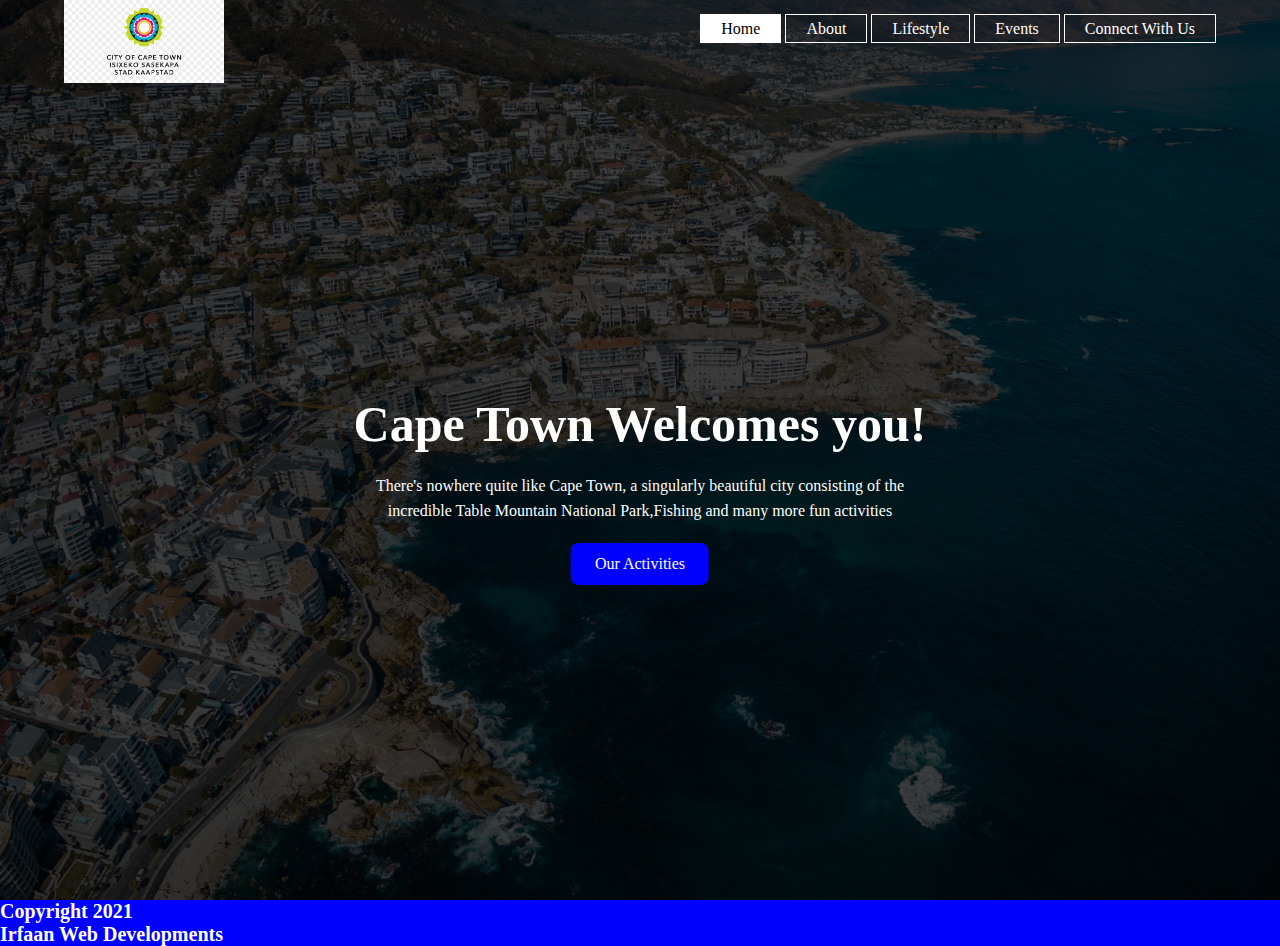
<file: index.html>
<!DOCTYPE html>
<html lang="en">
    <head>
        <meta charset="UTF-8">
        <meta name="viewport"
        content= "width=device-width, initial-scale=1.0">
<title>Cape Town</title>
<link rel="stylesheet" type="text/css" href="css/style.css">
<link rel="stylesheet" type="text/css" href="index.css">

    </head>
<body>
    
    
   
   <header >
    <div class="main">
        <div class="logo">
            <img src="logo.png">
        </div>
    <div>
        <nav class="main-nav">
            
        <ul>
            <li class="active"> <a href ="index.html">Home</a></li>
            <li> <a href ="about.html">About</a></li>
            <li> <a href ="Lifestyle.html">Lifestyle</a></li>
            <li> <a href ="Events.html">Events</a></li>
            <li> <a href ="Contacts.html">Connect With Us</a></li>
        </ul>

        <div class="menu-icon"></div>
    </nav>
    </div>

    </div>
   
    
    <div class ="title">
        <h1>Cape Town Welcomes you! </h1>
        <p> There's nowhere quite like Cape Town, a singularly beautiful city consisting of the <br>incredible Table Mountain National Park,Fishing and many more fun activities</p>
    <a href ="Lifestyle.html"class="btn">Our Activities</a>
    </div>
   </header>
   <footer>
       <h1>Copyright 2021 <br>
           Irfaan Web Developments
       </h1>
   </footer>



    





   <script src="./main.js"></script>
</body>
</html>
</file>
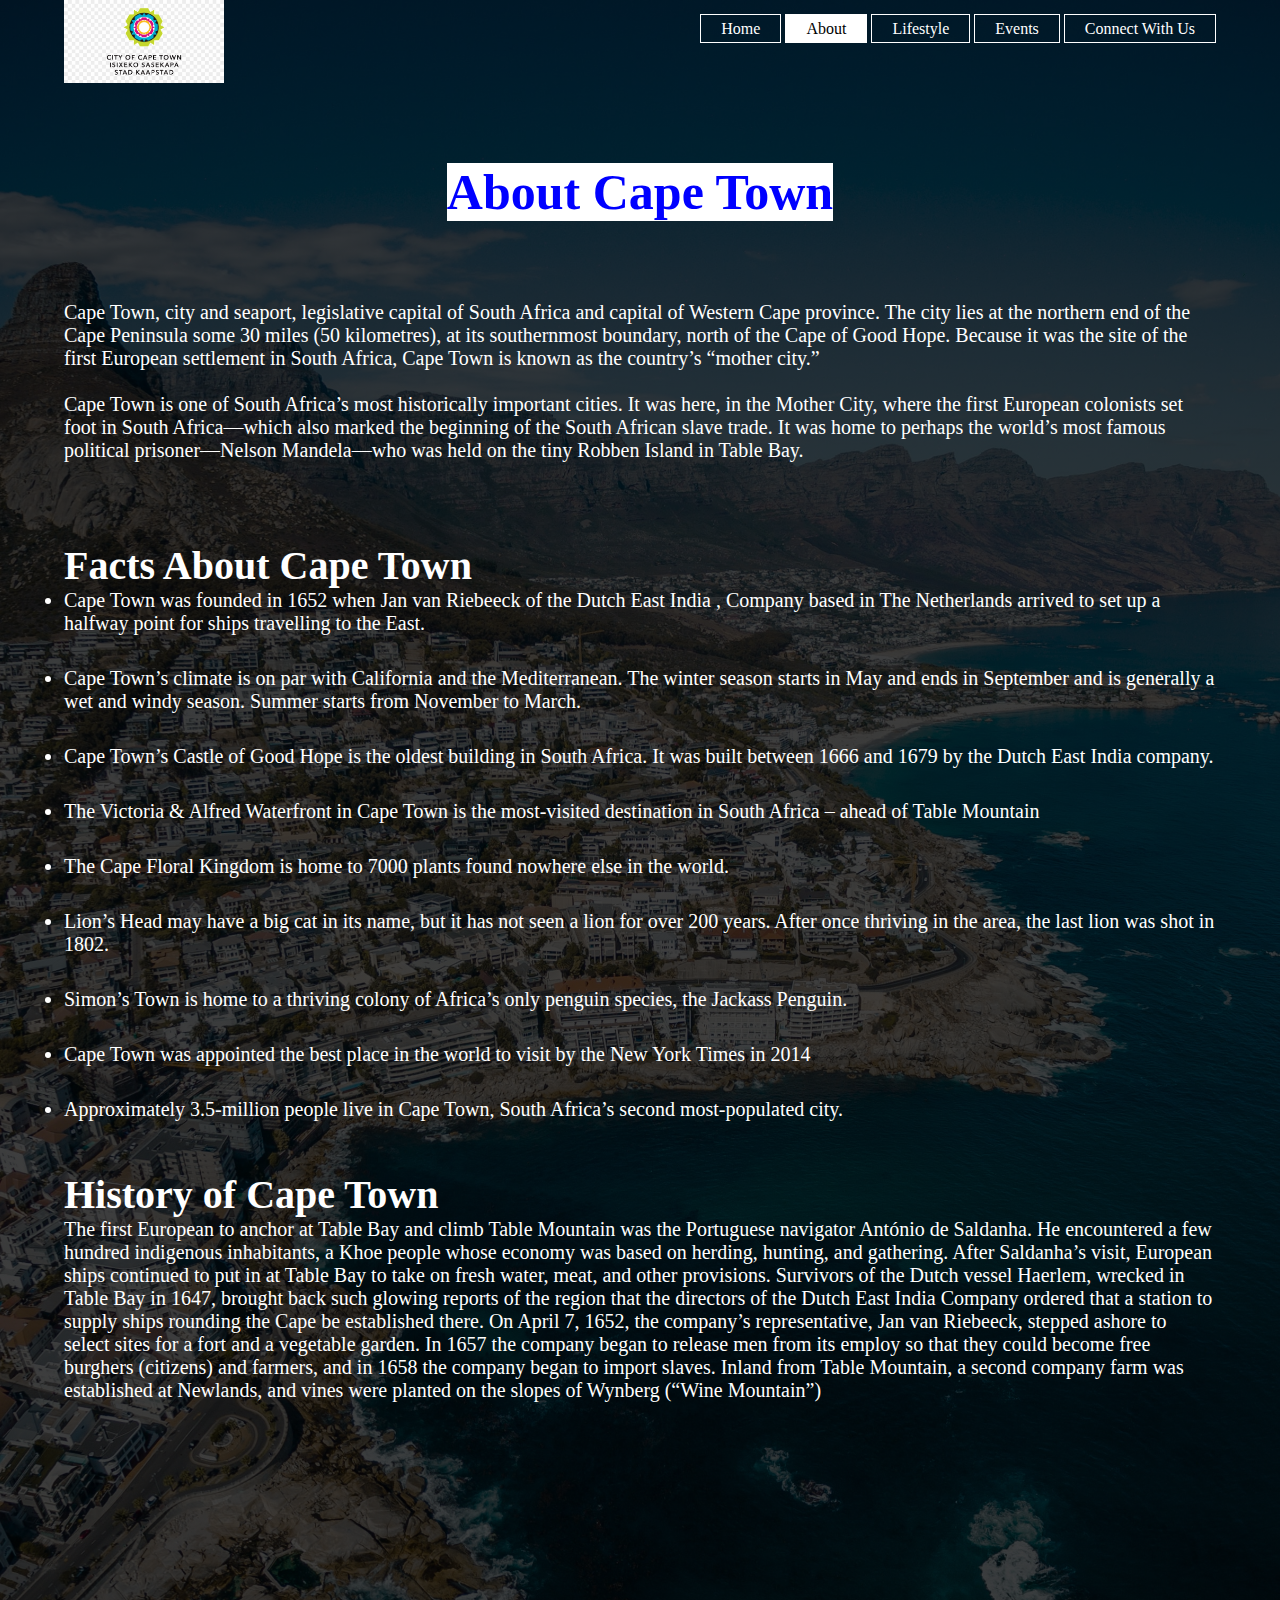
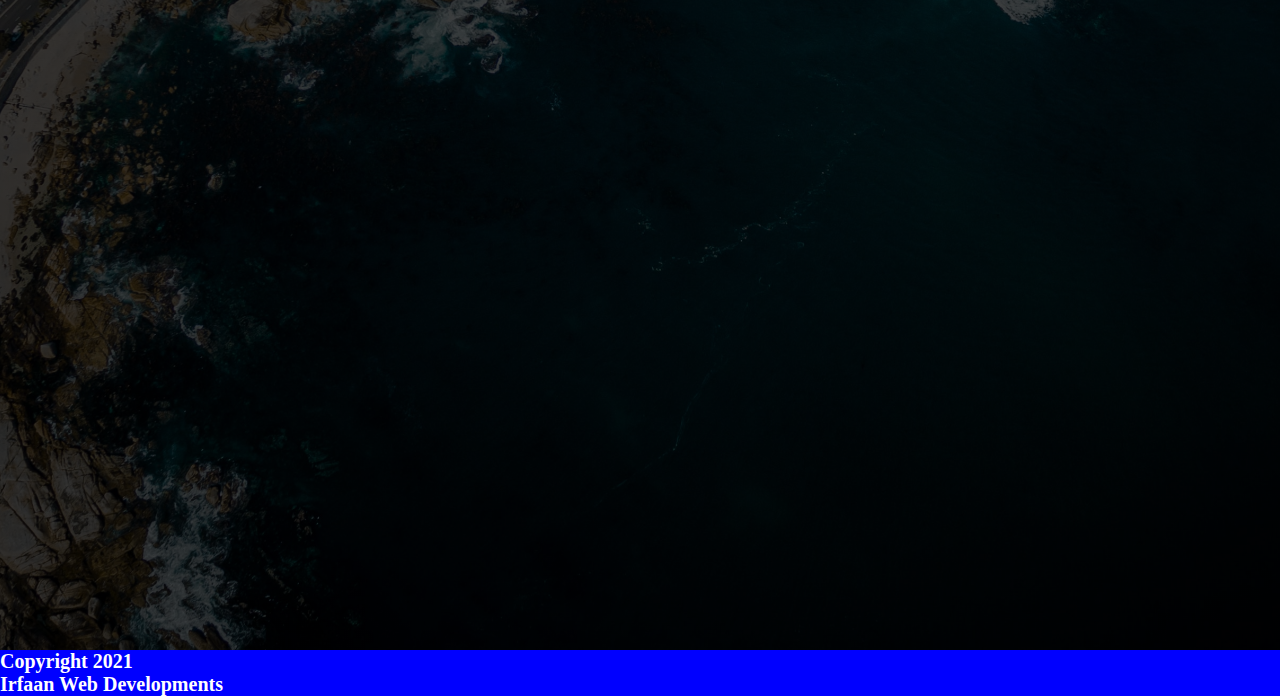
<file: about.html>
<!DOCTYPE html>
<html lang="en">
    <head>
        
        <meta charset="UTF-8">
        <meta name="viewport"
        content= "width=device-width, initial-scale=1,0">
<title>Cape Town</title>
<link rel="stylesheet" type="text/css" href="css/style.css">
<link rel="stylesheet" type="text/css" href="about.css">
</head>

    <section>
    <div class="main">
        <div class="logo">
            <img src="logo.png">
        </div>
        <nav class="main-nav">
        <ul>
            <li> <a href ="index.html">Home</a></li>
            <li class="active"> <a href ="about.html">About</a></li>
            <li> <a href ="Lifestyle.html">Lifestyle</a></li>
            <li> <a href ="Events.html">Events</a></li>
            <li> <a href ="Contacts.html">Connect With Us</a></li>
        </ul>
        <div class="menu-icon"></div>
    </nav>

    <div class="about">
        
        <h1>About Cape Town</h1>
        <p>Cape Town, city and seaport, legislative capital of South Africa and capital of Western Cape province. The city lies at the northern end of the Cape Peninsula some 30 miles (50 kilometres), at its southernmost boundary, north of the Cape of Good Hope. Because it was the site of the first European settlement in South Africa, Cape Town is known as the country’s “mother city.”
            <br><br> Cape Town is one of South Africa’s most historically important cities. It was here, in the Mother City, where the first European colonists set foot in South Africa—which also marked the beginning of the South African slave trade. It was home to perhaps the world’s most famous political prisoner—Nelson Mandela—who was held on the tiny Robben Island in Table Bay.</p>
        
    </div>

    <div class="mt-overflow-auto">
        <h1>Facts About Cape Town</h1>
        <ul>
         <li>Cape Town was founded in 1652 when Jan van Riebeeck of the Dutch East India , Company based in The Netherlands arrived to set up a halfway point for ships travelling to the East.</li>  
              <li>Cape Town’s climate is on par with California and the Mediterranean. The winter season starts in May and ends in September and is generally a wet and windy season. Summer starts from November to March.</li>
              <li>Cape Town’s Castle of Good Hope is the oldest building in South Africa. It was built between 1666 and 1679 by the Dutch East India company.</li>
              <li>The Victoria & Alfred Waterfront in Cape Town is the most-visited destination in South Africa – ahead of Table Mountain</li>
              <li>The Cape Floral Kingdom is home to 7000 plants found nowhere else in the world.</li>
              <li>Lion’s Head may have a big cat in its name, but it has not seen a lion for over 200 years. After once thriving in the area, the last lion was shot in 1802.</li>
              <li>Simon’s Town is home to a thriving colony of Africa’s only penguin species, the Jackass Penguin.</li>
              <li>Cape Town was appointed the best place in the world to visit by the New York Times in 2014</li>
              <li>Approximately 3.5-million people live in Cape Town, South Africa’s second most-populated city.</li>
    
              
      </ul>
      </div>

      <div class="attractions">
        <h1>History of Cape Town</h1>
  <p>The first European to anchor at Table Bay and climb Table Mountain was the Portuguese navigator António de Saldanha. He encountered a few hundred indigenous inhabitants, a Khoe people whose economy was based on herding, hunting, and gathering. After Saldanha’s visit, European ships continued to put in at Table Bay to take on fresh water, meat, and other provisions. Survivors of the Dutch vessel Haerlem, wrecked in Table Bay in 1647, brought back such glowing reports of the region that the directors of the Dutch East India Company ordered that a station to supply ships rounding the Cape be established there. On April 7, 1652, the company’s representative, Jan van Riebeeck, stepped ashore to select sites for a fort and a vegetable garden. In 1657 the company began to release men from its employ so that they could become free burghers (citizens) and farmers, and in 1658 the company began to import slaves. Inland from Table Mountain, a second company farm was established at Newlands, and vines were planted on the slopes of Wynberg (“Wine Mountain”)</p>
    </div>
    </div>
    

 
  
 </section>

 <footer>
    <h1>Copyright 2021 <br>
        Irfaan Web Developments
    </h1>
</footer>


<script src="./main.js"></script>
</html>
</file>
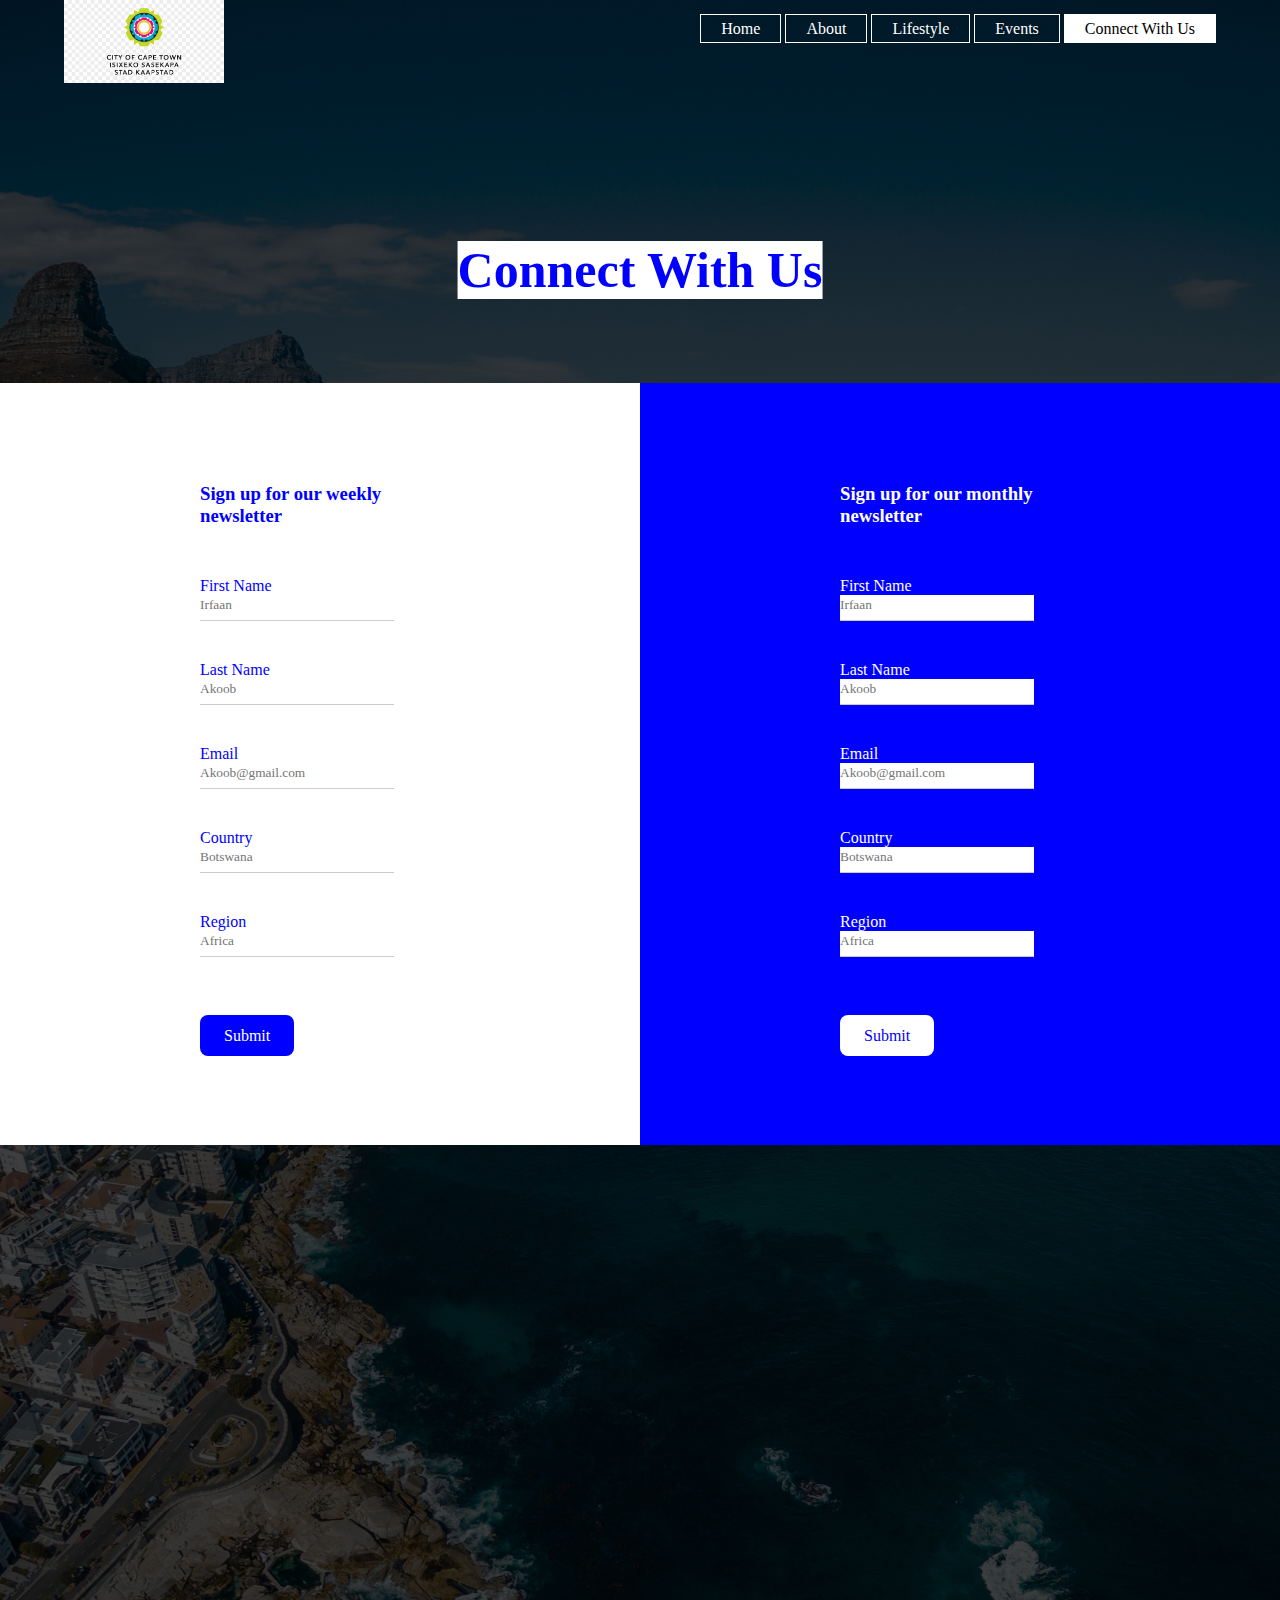
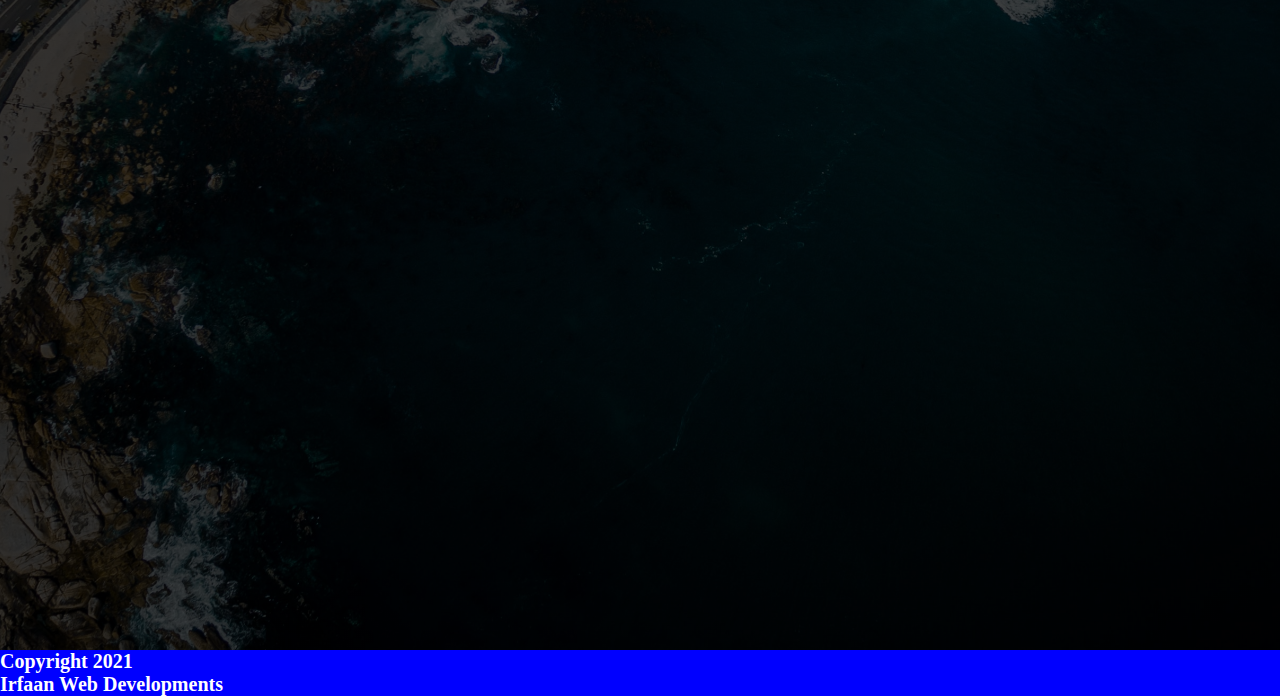
<file: Contacts.html>
<!DOCTYPE html>
<html lang="en">
<head>
    <meta charset="UTF-8">
    <meta http-equiv="X-UA-Compatible" content="IE=edge">
    <meta name="viewport" content="width=device-width, initial-scale=1.0">
    <title>Cape Town</title>
    <link rel="stylesheet" type="text/css" href="css/style.css">
    <link rel="stylesheet" type="text/css" href="contacts.css">
    </head>
    <body>
        
        
       
       <section>
        <div class="main">
            <div class="logo">
                <img src="logo.png">
            </div>
        <div>
            <nav class="main-nav">
            <ul>
                <li > <a href ="index.html">Home</a></li>
                <li> <a href ="about.html">About</a></li>
                <li> <a href ="Lifestyle.html">Lifestyle</a></li>
                <li> <a href ="Events.html">Events</a></li>
                <li class="active"> <a href ="Contacts.html">Connect With Us</a></li>
            </ul>
            <div class="menu-icon"></div>
        </nav>
        </div>
    
        </div>
        <div class="container">
            <h1>Connect With Us</h1>
            
            <div class="contact-box">
                <div class="contact-left">
                    <h3>Sign up for our weekly newsletter</h3>
                    <form>
                        <div class="input-row">
                            <div class="input-group">
                                <label> First Name</label>
                                <input type="text" placeholder="Irfaan">
                            </div>
                            <div class="input-group">
                                <label> Last Name</label>
                                <input type="text" placeholder="Akoob">
                            </div>
                            <div class="input-group">
                                <label> Email</label>
                                <input type="email" placeholder="Akoob@gmail.com">
                            </div>
                        
                            
                            <div class="input-group">
                                <label> Country</label>
                                <input type="text" placeholder="Botswana">
                            </div>
                            <div class="input-group">
                                <label> Region</label>
                                <input type="text" placeholder="Africa">
                            </div>
                        



                        </div>
                        <a href ="thankyou.html"class="submit">Submit</a>
                    </form>
                </div>
                <div class="contact-right">
                    <h3>Sign up for our monthly newsletter</h3>
                    <form>
                        <div class="input-row">
                            <div class="input-group">
                                <label> First Name</label>
                                <input type="text" placeholder="Irfaan">
                            </div>
                            <div class="input-group">
                                <label> Last Name</label>
                                <input type="text" placeholder="Akoob">
                            </div>
                            <div class="input-group">
                                <label> Email</label>
                                <input type="email" placeholder="Akoob@gmail.com">
                            </div>
                        
                            
                            <div class="input-group">
                                <label> Country</label>
                                <input type="text" placeholder="Botswana">
                            </div>
                            <div class="input-group">
                                <label> Region</label>
                                <input type="text" placeholder="Africa">
                            </div>
                        



                        </div>
                        <a href ="thankyou.html"class="submit">Submit</a>
                    </form>
                </div>
            </div>
        </div>
       </section>

<footer>
    <h1>Copyright 2021 <br>
        Irfaan Web Developments
    </h1>
</footer>




<script src="./main.js"></script>
    </body>
</html>
</file>
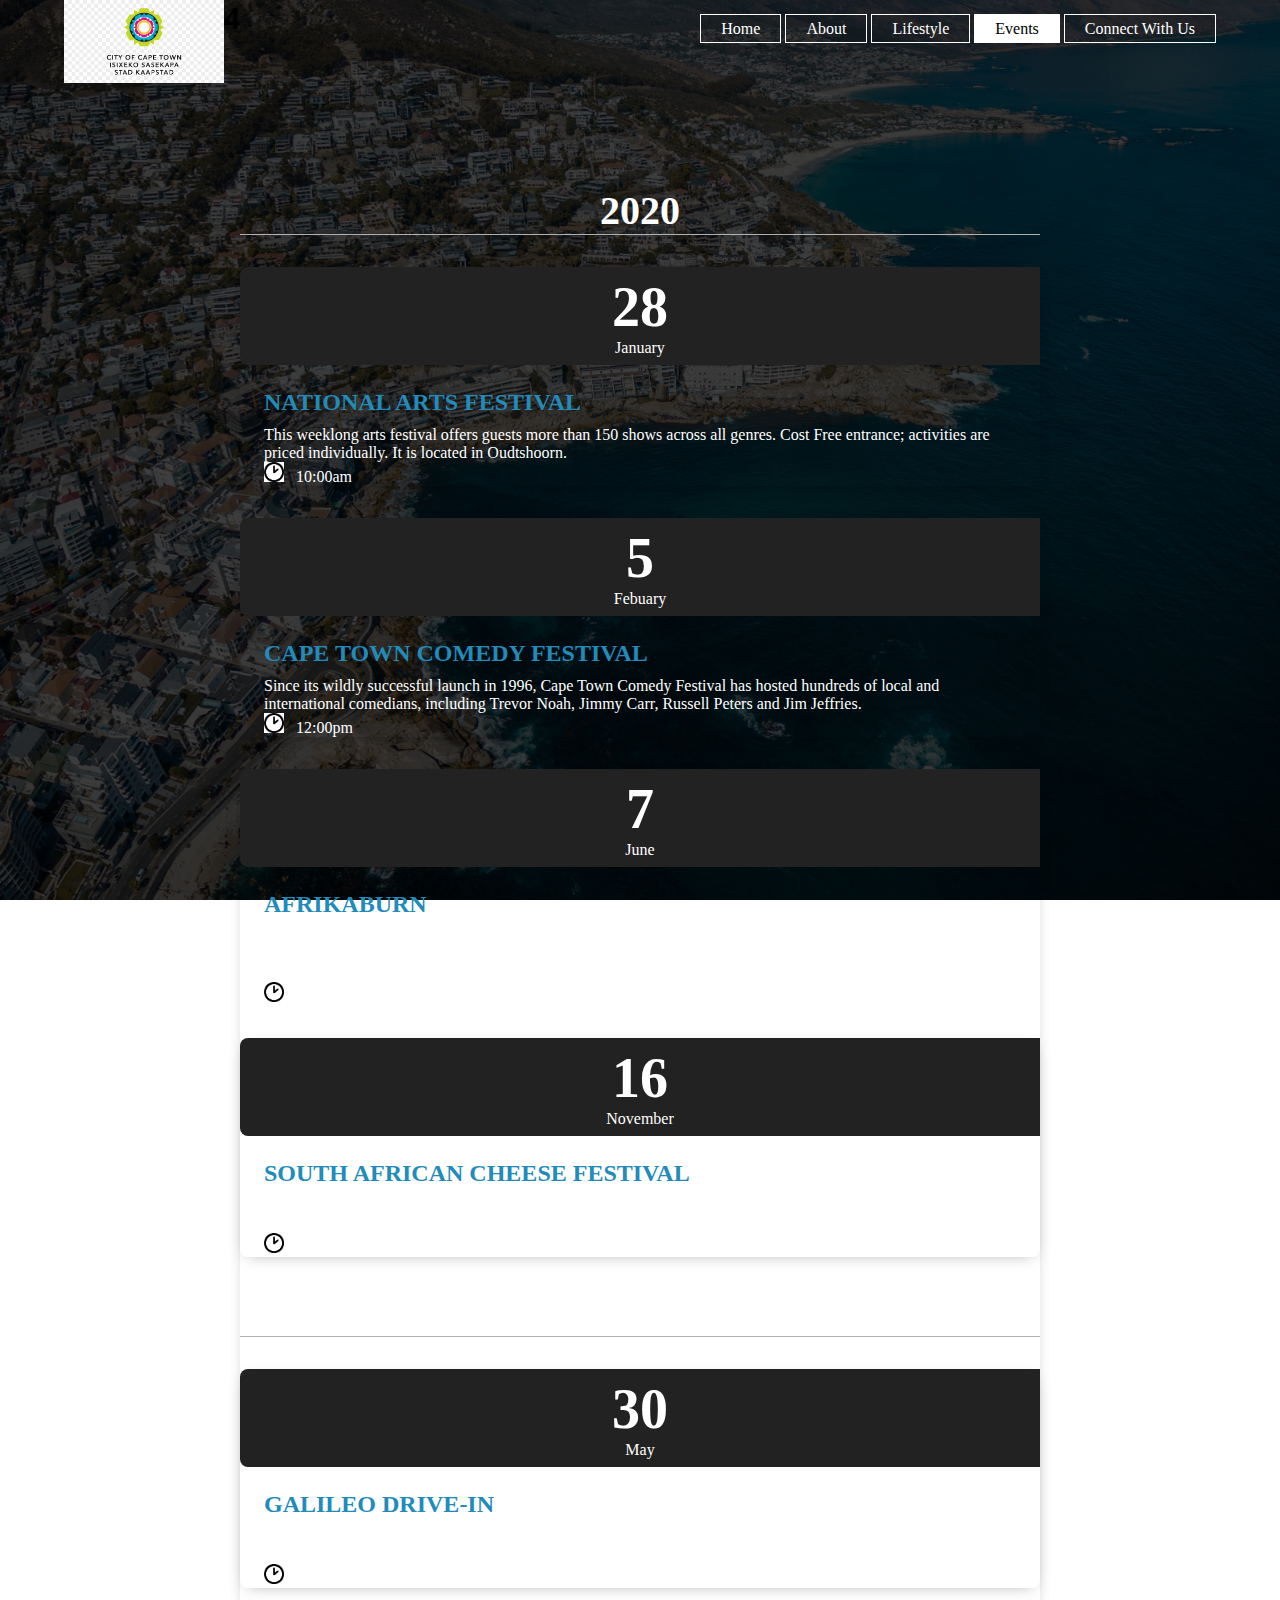
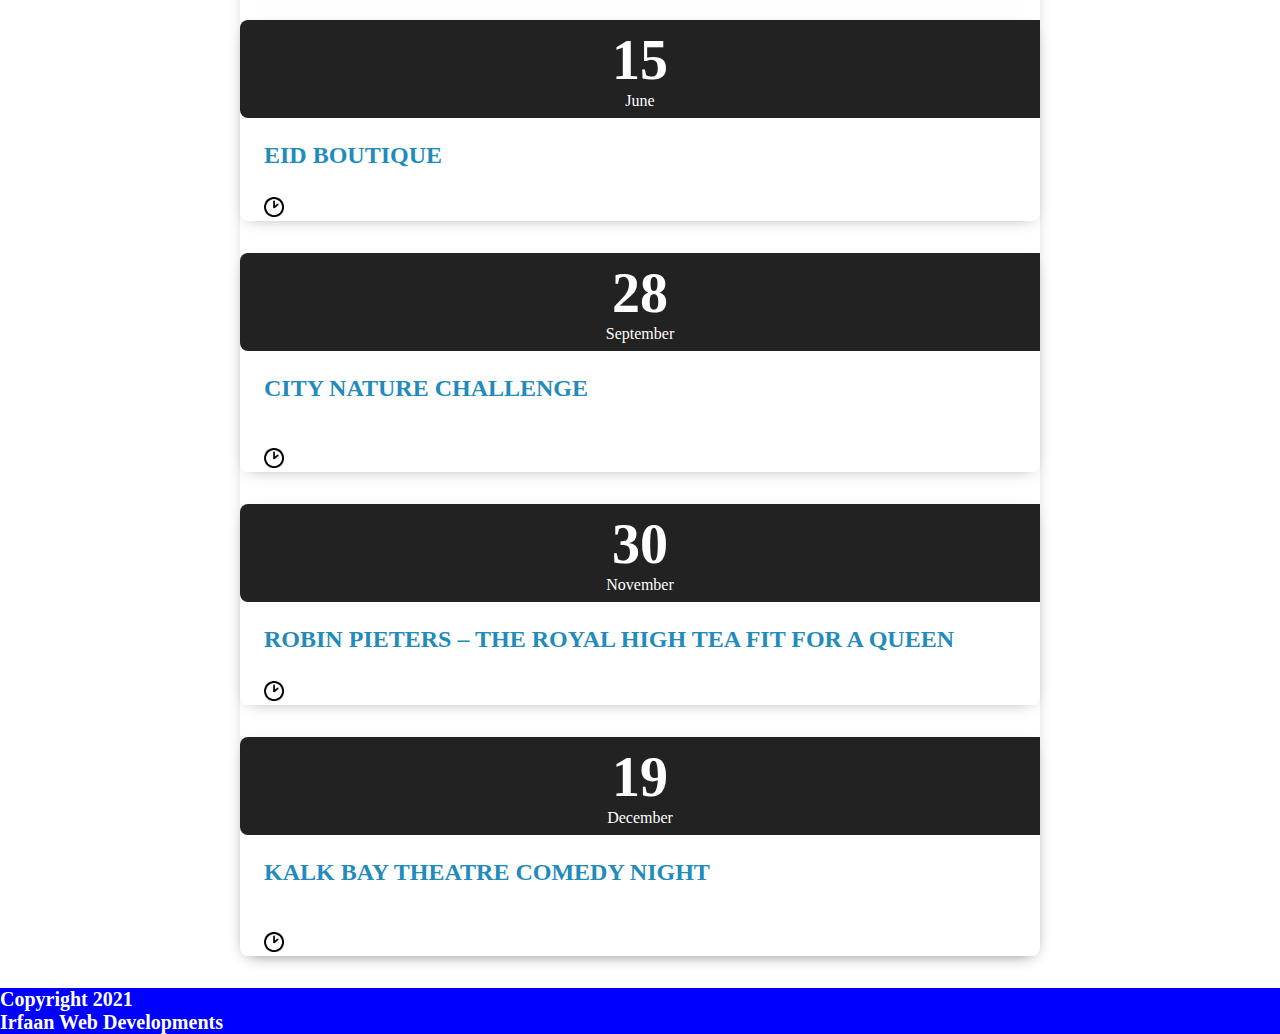
<file: Events.html>
<!DOCTYPE html>
<html lang="en">
<head>
    <meta charset="UTF-8">
    <meta http-equiv="X-UA-Compatible" content="IE=edge">
    <meta name="viewport" content="width=device-width, initial-scale=1.0">
    <title>Cape Town</title>
    <link rel="stylesheet" type="text/css" href="css/style.css">
    <link rel="stylesheet" type="text/css" href="events.css">
    </head>
    <body>
        
        
       
       <aside>
        <div class="main">
            <div class="logo">
                <img src="logo.png">
            </div>
        <div>
            <nav class="main-nav">
            <ul>
                <li > <a href ="index.html">Home</a></li>
                <li> <a href ="about.html">About</a></li>
                <li> <a href ="Lifestyle.html">Lifestyle</a></li>
                <li class="active"> <a href ="Events.html">Events</a></li>
                <li> <a href ="Contacts.html">Connect With Us</a></li>
            </ul>
            <div class="menu-icon"></div>
        </nav>
        </div>
    
        </div>
        
        <div class="hea">
        <h1>4</h1>
        </div>

<div class="event-container">
    <h3 class="year">2020</h3>
    <div class="event">
        <div class="event-left">
            <div class="event-date">
                <div class="date">28</div>
                <div class="month">January</div>

            </div>
        </div>
            <div class="event-right">
                <h3 class="event-title">National Arts Festival</h3>

                <div class="event-description">
                    This weeklong arts festival offers guests more than 150 shows across all genres.
                     Cost Free entrance; activities are priced individually. It is located in Oudtshoorn.
                </div>
                <div class="events-timing">
                <img src="./Images/time.jpg" alt=""/> 10:00am

                </div>   
        </div>
    </div>
    

    <div class="event">
        <div class="event-left">
            <div class="event-date">
                <div class="date">5</div>
                <div class="month">Febuary</div>

            </div>
        </div>
            <div class="event-right">
                <h3 class="event-title">Cape Town Comedy Festival</h3>

                <div class="event-description">
                    Since its wildly successful launch in 1996, Cape Town Comedy Festival has hosted hundreds of local and international comedians, including Trevor Noah, Jimmy Carr, Russell Peters and Jim Jeffries.
                </div>
                <div class="events-timing">
                <img src="./Images/time.jpg" alt=""/> 12:00pm

            </div>  
        </div>
    </div>

    <div class="event">
        <div class="event-left">
            <div class="event-date">
                <div class="date">7</div>
                <div class="month">June</div>

            </div>
        </div>
            <div class="event-right">
                <h3 class="event-title">Afrikaburn</h3>

                <div class="event-description">
                    This year’s theme is Afroboratory – an African-inspired space for experimenting and cultivating ideas, much like a laboratory, where everyone is invited!l So let your creative spirit run wild for a week of outrageous costumes, uplifting music, communal bonfires, cashless living, and much, much more.
                <div class="events-timing">
                <img src="./Images/time.jpg" alt=""/> 03:00pm

            </div>
        </div>
    </div>

    <div class="event">
        <div class="event-left">
            <div class="event-date">
                <div class="date">16</div>
                <div class="month">November</div>

            </div>
        </div>
            <div class="event-right">
                <h3 class="event-title">South African Cheese Festival</h3>

                <div class="event-description">
                    Join 30 000 fromage fans at the 19th annual Cheese Festival for three days of eating, drinking and general merriment to celebrate South Africa’s cheese-making industry.
                </div>
                <div class="events-timing">
                <img src="./Images/time.jpg" alt=""/> 01:00am
            </div>
            
        </div>
    </div>
    <h3 class="year">Upcoming 2021 Events</h3>

    <div class="event">
        <div class="event-left">
            <div class="event-date">
                <div class="date">30</div>
                <div class="month">May</div>

            </div>
        </div>
            <div class="event-right">
                <h3 class="event-title">Galileo drive-in</h3>

                <div class="event-description">
                    Sit back, relax and enjoy your favourite movies while you snack on delicious farm treats with your loved ones. Open every Saturday (weather permitting) & bookings are essential.
                </div>
                <div class="events-timing">
                <img src="./Images/time.jpg" alt=""/> 02:00am
            </div>
            
        </div>
    </div>

    <div class="event">
        <div class="event-left">
            <div class="event-date">
                <div class="date">15</div>
                <div class="month">June</div>

            </div>
        </div>
            <div class="event-right">
                <h3 class="event-title">Eid Boutique</h3>

                <div class="event-description">
                    Find all you need to make Eid memorable at the Cavendish Square’s Eid Boutique.
                </div>
                <div class="events-timing">
                <img src="./Images/time.jpg" alt=""/> 11:00am
            </div>
            
        </div>
    </div>

    <div class="event">
        <div class="event-left">
            <div class="event-date">
                <div class="date">28</div>
                <div class="month">September</div>

            </div>
        </div>
            <div class="event-right">
                <h3 class="event-title">City Nature Challenge</h3>

                <div class="event-description">
                    The City of Cape Town invites all Capetonians to participate in the City Nature Challenge 
                    and explore Cape Town’s natural beauty and capture photos of all the wild plants and animals they can find.
                </div>
                <div class="events-timing">
                <img src="./Images/time.jpg" alt=""/> 02:00pm
            </div>
            
        </div>
    </div>

    <div class="event">
        <div class="event-left">
            <div class="event-date">
                <div class="date">30</div>
                <div class="month">November</div>

            </div>
        </div>
            <div class="event-right">
                <h3 class="event-title">Robin Pieters – The Royal High Tea Fit For A Queen</h3>

                <div class="event-description">
                    Join Robin Pieters for a Royal High Tea Fit For A Queen at the Castle of Good Hope.
                </div>
                <div class="events-timing">
                <img src="./Images/time.jpg" alt=""/> 7:00am
            </div>
            
        </div>
    </div>

    <div class="event">
        <div class="event-left">
            <div class="event-date">
                <div class="date">19</div>
                <div class="month">December</div>

            </div>
        </div>
            <div class="event-right">
                <h3 class="event-title">Kalk Bay Theatre Comedy Night</h3>

                <div class="event-description">
                    Bringing you Cape Town’s top comedians. May 5th features the Incredibly
                     talented KG Mokgadi followed by the debut of South Africa’s favorite comedian – Marc Lottering.
                </div>
                <div class="events-timing">
                <img src="./Images/time.jpg" alt=""/> 10:00am
            </div>
            </div> 
        </div>
    </div>
</div>




       </aside>
        <footer>
            <h1>Copyright 2021 <br>
                Irfaan Web Developments
            </h1>
        </footer>
    <script src="./main.js"></script>
</body>
</html>
</file>
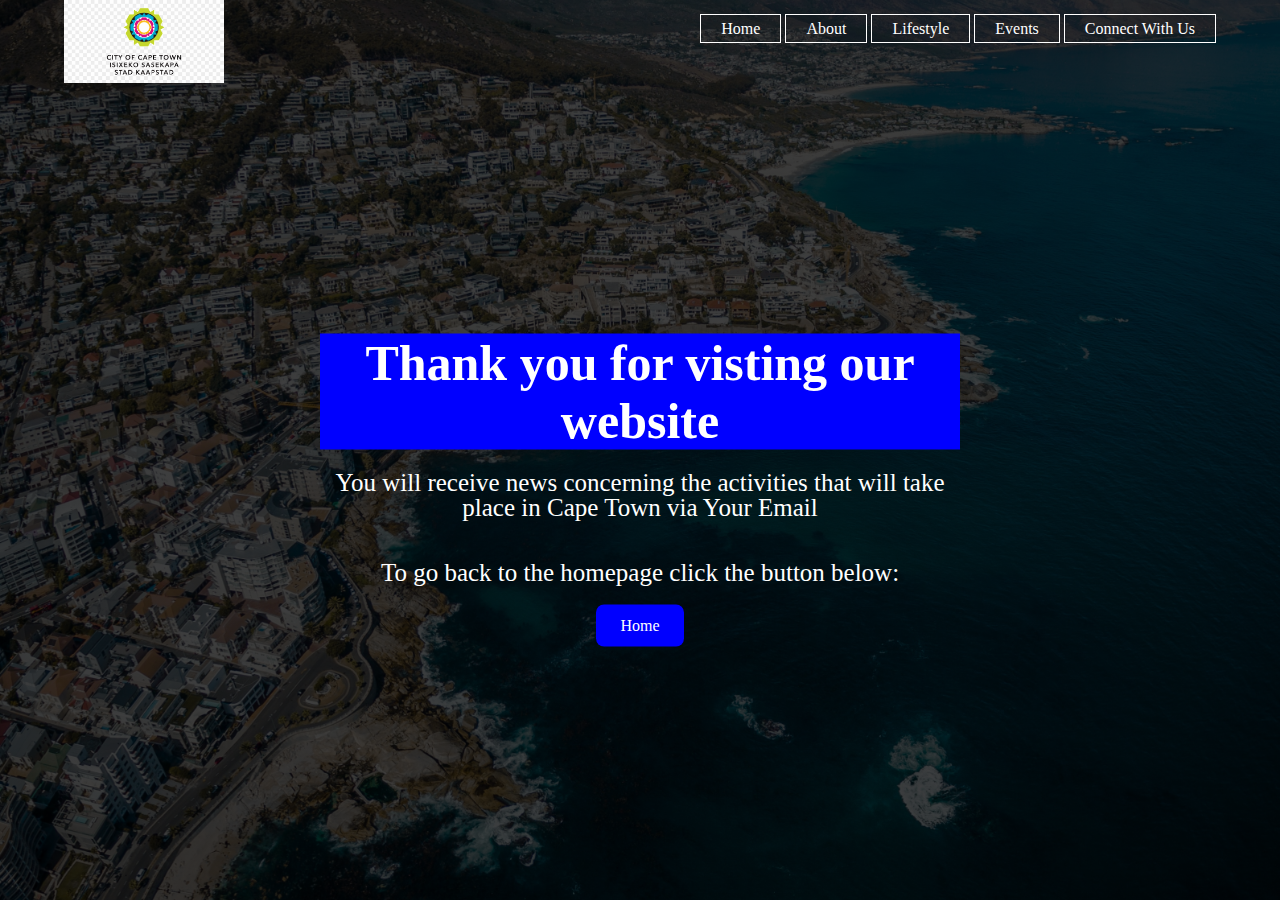
<file: thankyou.html>
<!DOCTYPE html>
<html lang="en">
    <head>
        <meta charset="UTF-8">
        <meta name="viewport"
        content= "width=device-width, initial-scale=1.0">
<title>Cape Town</title>
<link rel="stylesheet" type="text/css" href="css/style.css">
<link rel="stylesheet" type="text/css" href="thankyou.css">

    </head>
<body>
    
    
   
   <header >
    <div class="main">
        <div class="logo">
            <img src="logo.png">
        </div>
    <div>
        <nav class="main-nav">
            
        <ul>
            <li> <a href ="index.html">Home</a></li>
            <li> <a href ="about.html">About</a></li>
            <li> <a href ="Lifestyle.html">Lifestyle</a></li>
            <li> <a href ="Events.html">Events</a></li>
            <li> <a href ="Contacts.html">Connect With Us</a></li>
        </ul>

        <div class="menu-icon"></div>
    </nav>
    </div>

    </div>

<div class="thank">
    <h1>Thank you for visting our website</h1>
    <p>You will receive news concerning the activities that will take place in Cape Town via Your Email</p>
    <p>To go back to the homepage click the button below:</p>
    <a href ="index.html"class="redirect">Home</a>
</div>
   </header>


<script src="./main.js"></script>
</body>
</html>
</file>
<file: css/style.css>
*{
    margin: 0;
    padding: 0;
    font-family: Century Gothic;

}


header{
    background-image: linear-gradient(rgba(0,0,0,0.75),rgba(0,0,0,0.75)),  url(../background.jpg);
    height: 100vh;
    background-size: cover;
    background-position: center;
    
}



section{
    background-image: linear-gradient(rgba(0,0,0,0.75),rgba(0,0,0,0.75)),  url(../background.jpg);
    height:250vh;
    background-size: cover;
    background-position: center;
}
aside{
    background-image: linear-gradient(rgba(0,0,0,0.75),rgba(0,0,0,0.75)),  url(../background.jpg);
     
    background-size: cover;
    background-position: center;
    background-attachment: fixed;
}


@media (max-width: 768px) {
    .main-nav ul {
        /* float:right; */
        position: fixed;
        top: 0;
        left: 0;
        width: 100%;
        height: 100vh;
        background-color: #000;
        z-index: 5;
        display: none;
        /* display: flex; */
        flex-direction: column;
        align-items: center;
        justify-content: center;
        list-style-type: none;
    }

    .main-nav ul li {
        margin-bottom: 20px;
    }

    
        /* margin-top: 25px; */

        .menu-icon {
            position: fixed;
            top: 0;
            right: 0;
            width: 60px;
            height: 60px;
            background: url(../Images/menu.png);
            background-repeat: no-repeat;
            background-size: 30px;
            background-position: center;
            z-index: 10;
            display: initial;
            cursor: pointer;
        }
        
        .menu-icon.open {
            z-index: 5;
            background: url(../Images/close.png);
            background-color: #00f;
            background-size: 25px;
            background-repeat: no-repeat;
            background-position: center;
            cursor: pointer;
        }
        
    
    
}

.main-nav ul {
    float: right;
    padding-top: 20px;
}

.main-nav.open ul {
    display: flex;
}


.main-nav ul li {
    display:inline-block;
}
.main-nav ul li a{
     text-decoration: none;
     color:white;
     padding:5px 20px;
     border:1px solid #fff;
     transition: 0.5s ease;
}
.main-nav ul li a:hover  {
    background-color: #fff;
    color:black;
    
    
}
.main-nav ul li.active a{
    background-color:#fff;
    color:black;
}




.logo img{
    float:left;
    width: 160px;
    height:auto;
}
.main{
    max-width: 90%;
    margin:auto;
    
}
footer{
    color: #fff;
    background-color: blue;
    font-size: 10px;
}
</file>
<file: index.css>
.title {
   
    left:50%;
    position:absolute;
    transform:translate(-50%,-50%);
    top:50%;
    display: flex;
    flex-direction: column;
    align-items: center;
    justify-content: center;
    text-align: center;

}
.title h1{
    color:#fff;
    font-size: 50px;
    margin-top: 80px;
}
.title p{
    color: #fff;
    font-weight: 100;
    margin:20px auto;
    line-height: 25px;


}
.btn {
    color:white;
    background-color: blue;
    padding: .75rem 1.5rem;
    border-radius: .5rem;
    text-decoration: none;
    /* margin-left: 250px; */
    

}
.btn:hover{
    background-color: #fff;
    color:black;
}
@media  (max-width:768px){
.title{
    text-align: center;
}

.btn {
    padding: .5rem 1rem;
    margin-left: 0;
    margin-top: 1rem;
}
}

@media  (max-width:500px) {
    .title h1 {
        font-size: 30px;
    }
}
</file>
<file: about.css>
.about {
    display: flex;
    flex-direction: column;
    align-items: center;
    justify-content: center;
    width: 100%;
    
    
}

.about h1{
    color:blue;
    font-size: 50px;
    margin-top: 80px;
   
    background-color: #fff;
}
.about p{
    color:#fff;
    font-size: 20px;
    margin-top: 80px;
    
}


 .mt-overflow-auto {
    color:#fff;
    font-size: 20px;
    margin-top: 80px;
   
 }
 .mt-overflow-auto ul li {
     margin-bottom: 2rem;
 }

 .attractions{
    color:#fff;
    font-size: 20px;
    margin-top: 50px;
    
 }

 @media (max-width: 550px) {
     .attractions,
     .mt-overflow-auto,
     .about p,
     .about h1 {
         margin-top: 20px;
         font-size: 15px;
     }

     .attractions {
         display: none;
     }
     
 }
</file>
<file: contacts.css>
.container {
    display: flex;
    align-items: center;
    justify-content: center; 
    width: 100%;
    min-height: 80vh;
}

.container h1{
    color:blue;
        font-size: 50px;
        margin-top: 80px auto;
        left:50%;
        position:absolute;
        transform:translate(-50%,-50%);
        top:30%;
        background-color: white;
}

@media(max-width: 769px) {
    .container h1 {
        top: 25%;
    }
}
.contact-box{
    margin-top: 100px;
    display: flex;
    align-items: center;
    justify-content: center;
    
    
}
.contact-left{
    flex-basis: 50%;
    padding: 100px 200px;
    margin-top: 200px;
    background: #fff;
    color: blue;
}

.contact-right{
    flex-basis: 50%;
    padding: 100px 200px;
    margin-top: 200px;
    background: blue;
    color: #fff;
}
.input-row{
    width: 90%;
    justify-content: space-between;
    margin-bottom: 20px;
    padding: 30px 0;
}
.input-row .input-group{
    flex-basis: 45%;
}
input{
    width: 90%;
    border: none;
    border-bottom: 1px solid #ccc;
    outline: none;
    padding-bottom: 5px;
    height: 20px;
}
.contact-left .submit{
    background: blue;
    color: white;
    text-decoration: none;
    padding: .75rem 1.5rem;
    border-radius: .5rem;
}
.contact-right .submit{
    background: white;
    color: blue;
    text-decoration: none;
    padding: .75rem 1.5rem;
    border-radius: .5rem;
}
.input-group{
    padding: 20px 0;
}

@media (max-width: 968px) {
    .contact-box {
        flex-direction: column;
    }

    .contact-right, .contact-left {
        margin-top: 100px;
    }

    .contact-left, .contact-right {
        flex-basis: 30%;
        padding: 50px 10px;
    }
    .container h1 {
        font-size: 25px;
    }
    
}
</file>
<file: events.css>
.event-container{
    max-width: 800px;
    margin: 0 auto;
    color: #fff;
    margin-top: 150px;
}
.event-container h3.year{
    font-size: 40px;
    text-align: center;
    border-bottom: 1px solid #b1b1b1;
}
.event-container .event{
    box-shadow: 0 4px 16px -8px rgba(0, 0, 0, 0.4);
    border-radius: 8px;
    margin: 32px 0;
    }
    .event .event-left{
        background: #222;
        min-width: 82px;
        display: flex;
        align-items: center;
        justify-content: center;
        color: #fff;
        padding:8px 48px;
        font-weight: bold;
        text-align: center;
        border-radius: 8px 0 0 8px;
    }
    .event .event-left .date{
        font-size: 56px;

    }
    .event .event-left .month{
        font-size: 16px;
        font-weight: normal;
    }
    .event .event-right{
        display: flex;
        flex-direction: column;
        justify-content: center;
        padding: 0 24px;
    }
    .event .event-right h3.event-title{
        font-size: 24px;
        margin: 24px 0 10px 0;
        color: #218bbb;
        text-transform: uppercase;
    }
    .event .event-right .event-timing{
        background-color: #fff8ba;
        display: flex;
        align-items: center;
        justify-content: center;
        width: 100px;
        padding: 8px;
        border-radius: 16px;
        margin: 24px 0;
        font-size: 14px;
    }
    .event  .event-right .events-timing img{
        height: 20px;
        padding-right: 8px;
    }
    @media(max-width:550px ){
        .event{
            flex-direction: column;
        }
       .event .event-left{
           padding: 0;
           border-radius: 8px 8px 0 0;
       }
       .event .event-left .event-date .date, 
       .event .event-left .event-date .month {
           display: inline-block;
           font-size: 24px;
        }
    .event .event-left .event-date{
        padding: 10px 0;
    }
    }
</file>
<file: thankyou.css>
.thank{
    left:50%;
    position: absolute;
    transform:translate(-50%,-50%);
    top:50%;
    display: flex;
    flex-direction: column;
    align-items: center;
    justify-content: center;
    text-align: center;
}
.thank h1{
    color:white;
    font-size: 50px;
    margin-top: 80px;
    background:blue;
}
.thank p {
    color: #fff;
    font-weight: 100;
    margin:20px auto;
    line-height: 25px;
    font-size: 25px;
    
}
.redirect{
    color:white;
    background-color: blue;
    padding: .75rem 1.5rem;
    border-radius: .5rem;
    text-decoration: none;
}
.redirect:hover{
    background-color: #fff;
    color:black;
}
@media  (max-width:768px){
    .thank{
        text-align: center;
    }
    
    .redirect {
        padding: .5rem 1rem;
        margin-left: 0;
        margin-top: 1rem;
    }
    }
    
    @media  (max-width:500px) {
        .thank h1 {
            font-size: 30px;
        }
    }
</file>
